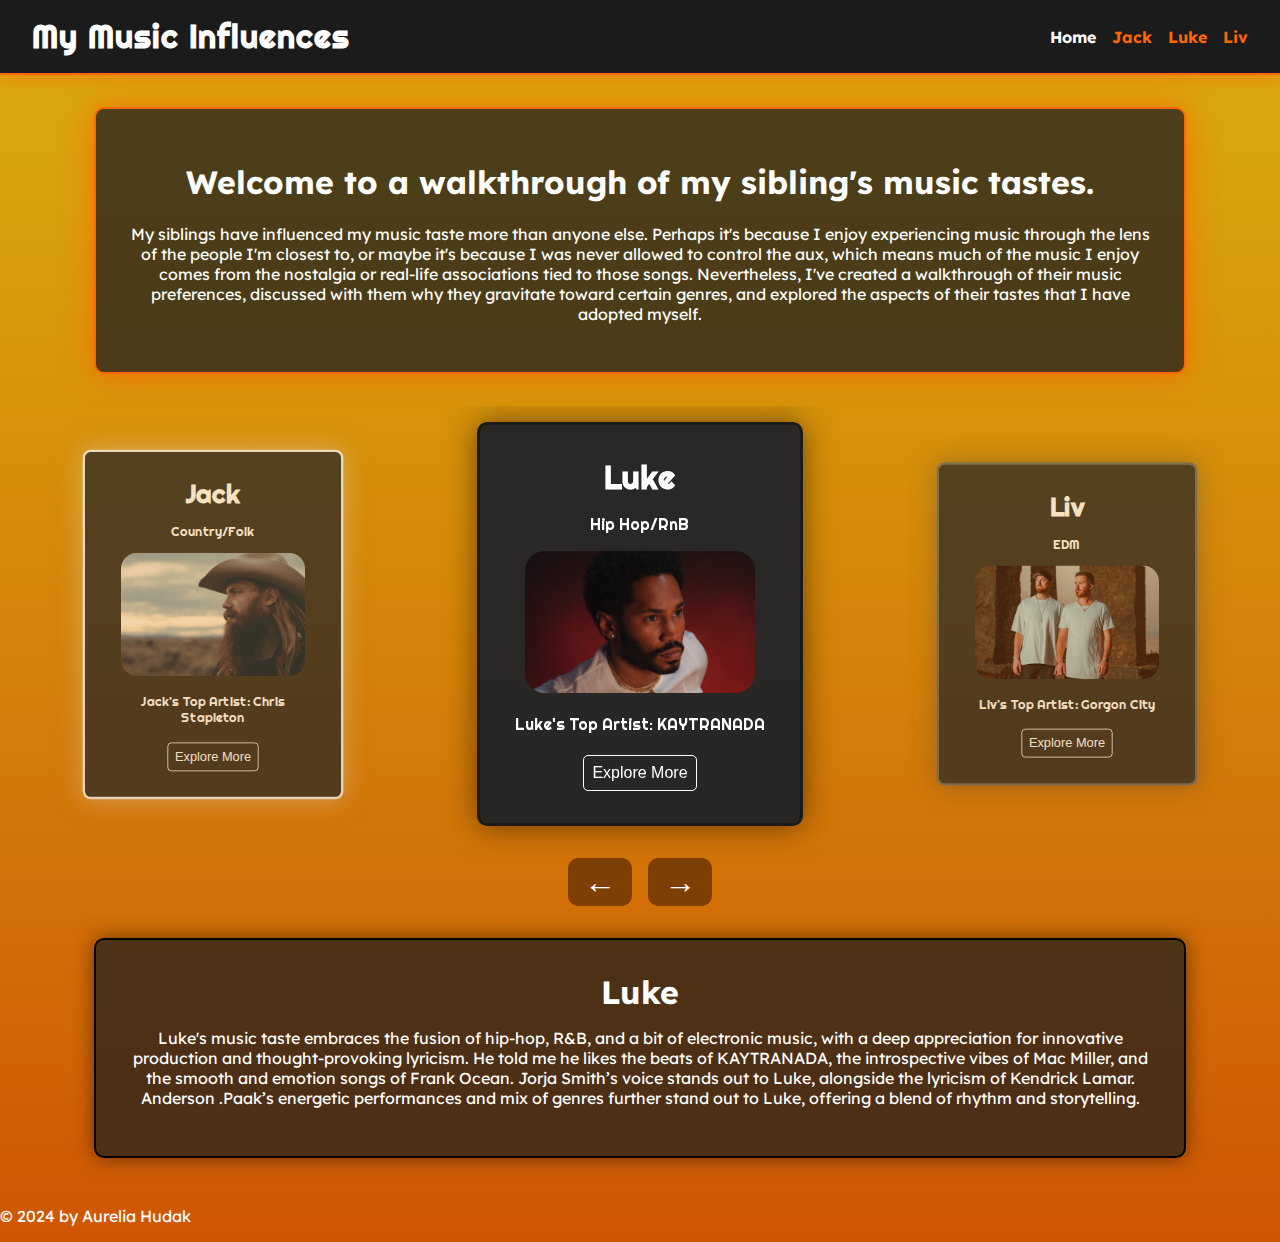
<file: index.html>
<!DOCTYPE html>
<html lang="en">
<head>
    <meta charset="UTF-8">
    <meta http-equiv="X-UA-Compatible" content="IE=edge">
    <meta name="viewport" content="width=device-width, initial-scale=1.0">
    <link rel="stylesheet" href="css/style.css" id="default-stylesheet">
    <link rel="stylesheet" href="css/countrystyle.css" id="country-stylesheet" disabled>
    <link rel="stylesheet" href="css/rnb.css" id="rnb-stylesheet" disabled>
    <title>Final Project</title>
</head>
<body>
    <header>
        <a class="skip" href="#main">Skip to Main content</a>
        <h1>My Music Influences</h1>
        <nav>
            <ul>
                <li><a href="index.html" class="active">Home</a></li>
                <li><a href="jack.html">Jack</a></li>
                <li><a href="luke.html">Luke</a></li>
                <li><a href="liv.html">Liv</a></li>
            </ul>
        </nav>
    </header>
    
    <main id="main">
        <section class="intro">
            <h1>Welcome to a walkthrough of my sibling's music tastes.</h1>
            <p>My siblings have influenced my music taste more than anyone else. Perhaps it's because I enjoy experiencing music through the lens of the people I'm closest to, or maybe it's because I was never allowed to control the aux, which means much of the music I enjoy comes from the nostalgia or real-life associations tied to those songs. Nevertheless, I've created a walkthrough of their music preferences, discussed with them why they gravitate toward certain genres, and explored the aspects of their tastes that I have adopted myself.</p>
        </section>
        <section class="carousel">
            <div class="carousel-wrapper">
            </div>
            <div class="carousel-controls">
                <button class="carousel-button prev">&larr;</button>
                <button class="carousel-button next">&rarr;</button>
            </div>
        </section>

        <section class="card-details" id="card-details-section">
            <div id="jacks-details" class="details">
                <h2>Jack</h2>
                <p>Jack's music taste reveals a deep appreciation for the stripped down and straightforward production of country music. He embraces a wide range of styles within the genre, from the raw sound of Chris Stapleton to the storytelling power of Tyler Childers' lyrics. Jack enjoys the modern yet classic country qualities of Eric Church's music, balanced by the introspective and reflective sounds of Zach Bryan. The authenticity and depth of Sturgill Simpson and Margo Price's music resonate with Jack, as they bring their unique perspectives to country music. Jack states that while he prefers country as a genre, each artist offers something distinct and meaningful. He find that the production itself is not overly complicated in most of his favorite songs, but the simplicity of production gives light to the storytelling that he gravitates towards.</p>
            </div>
            <div id="lukes-details" class="details">
                <h2>Luke</h2>
                <p>Luke's music taste embraces the fusion of hip-hop, R&B, and a bit of electronic music, with a deep appreciation for innovative production and thought-provoking lyricism. He told me he likes the beats of KAYTRANADA, the introspective vibes of Mac Miller, and the smooth and emotion songs of Frank Ocean. Jorja Smith’s voice stands out to Luke, alongside the lyricism of Kendrick Lamar. Anderson .Paak’s energetic performances and mix of genres further stand out to Luke, offering a blend of rhythm and storytelling. </p>
            </div>
            <div id="livs-details" class="details">
                <h2>Liv</h2>
                <p>Liv's music taste reveals a deep appreciation for the dynamic and emotionally rich qualities of electronic dance music (EDM). She embraces a wide range of styles within the genre, from the atmospheric and introspective soundscapes of RÜFÜS DU SOL to the emotionally charged and powerful beats of Illenium's melodic bass. Liv enjoys high-energy tracks like those from Knock2, balanced by the innovative and heartfelt lyricism of Fred Again. The playful and nostalgic vibes of Disco Lines and the groove-driven house influences of Gorgon City highlight her love for music that is both engaging and versatile, capable of matching various moods and settings. Liv states that while she prefers EDM as a genre, she feels that each type of artist within the genre resonates with her in a different, meaningful way.</p>
            </div>
        </section>
    </main>

    <footer id="footer">
        <p>&copy; 2024 by Aurelia Hudak</p>
    </footer>
    
    <script src="js/script.js"></script>
</body>
</html>
</file>
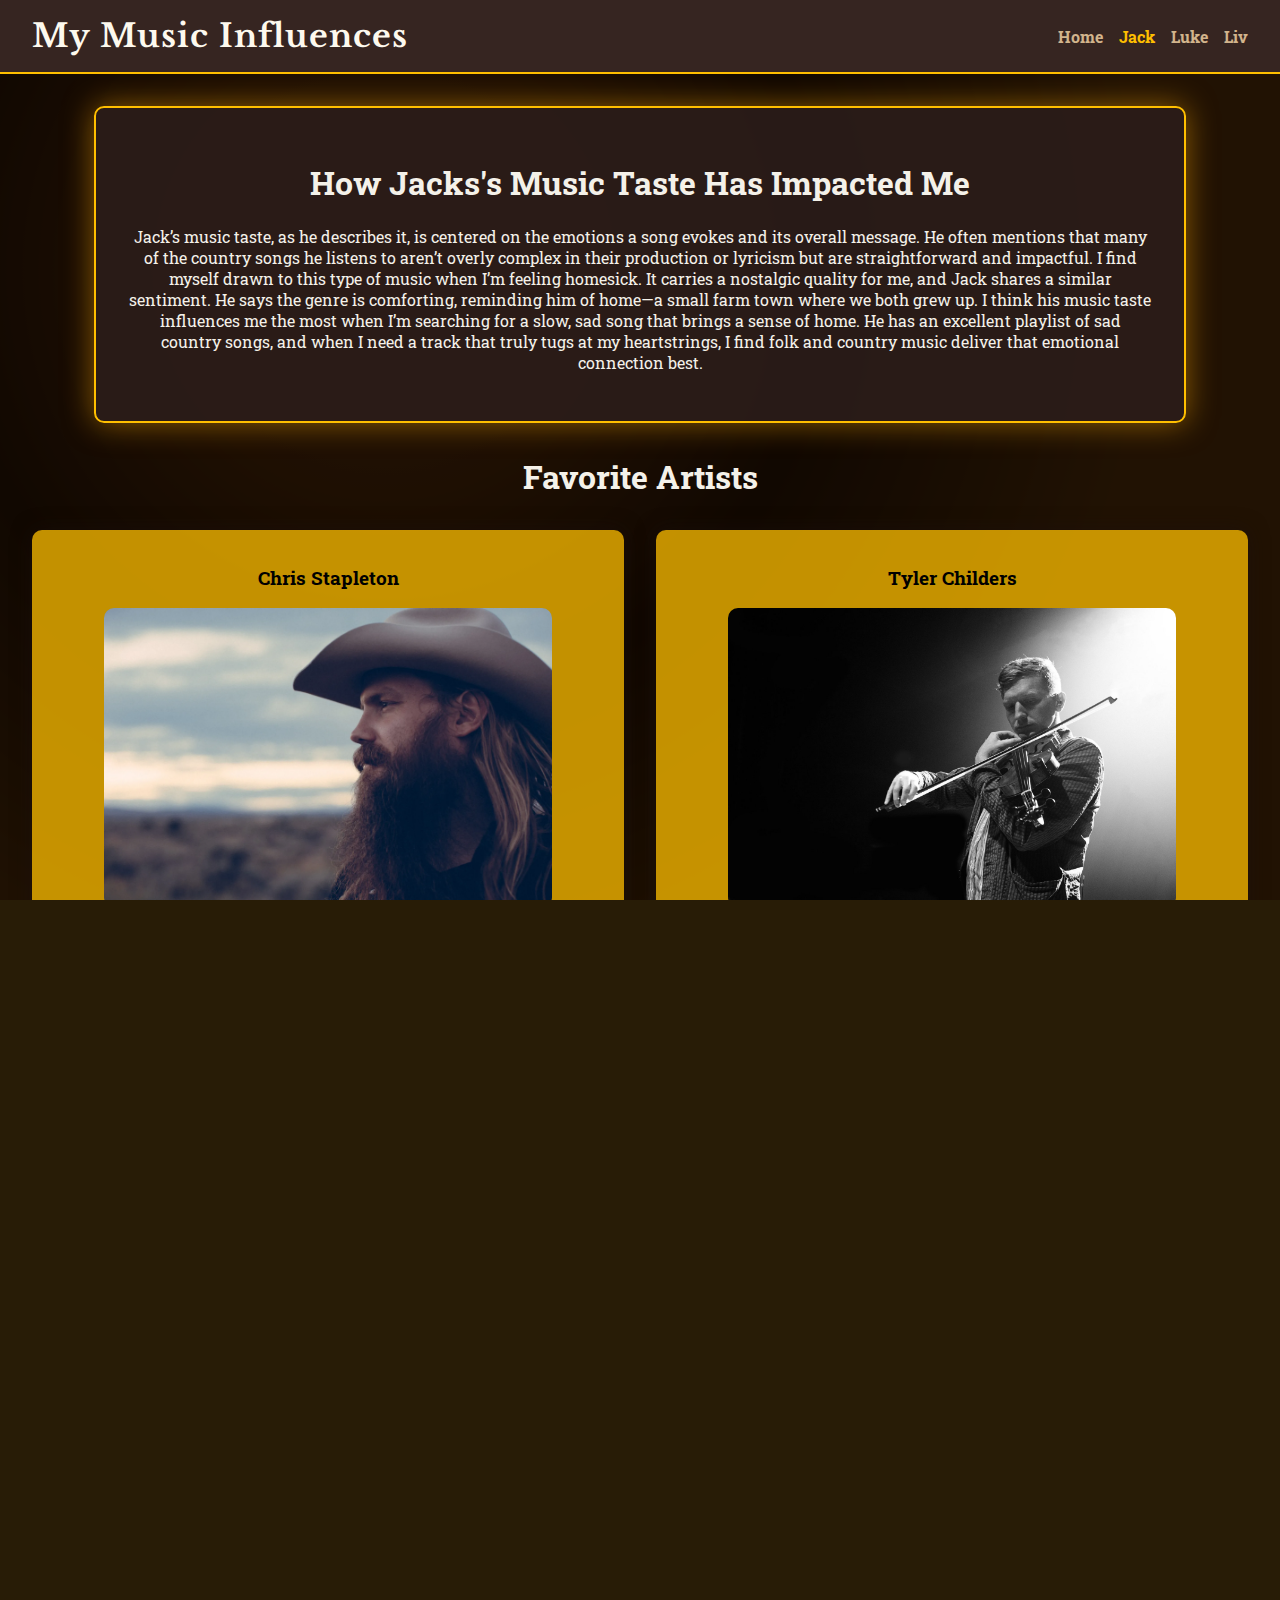
<file: jack.html>
<!DOCTYPE html>
<html lang="en">
<head>
    <meta charset="UTF-8">
    <meta http-equiv="X-UA-Compatible" content="IE=edge">
    <meta name="viewport" content="width=device-width, initial-scale=1.0">
    <link rel="stylesheet" href="css/countrystyle.css">
    <title>Final Project</title>
</head>
<body>
    <header>
        <a class="skip" href="#main">Skip to Main content</a>
        <h1>My Music Influences</h1>
        <nav>
            <ul>
                <li><a href="index.html">Home</a></li>
                <li><a href="jack.html" class="active">Jack</a></li>
                <li><a href="luke.html">Luke</a></li>
                <li><a href="liv.html">Liv</a></li>
            </ul>
        </nav>
    </header>
    
    <main id="main">
        <section class="overview">
            <h1>How Jacks's Music Taste Has Impacted Me</h1>
            <p>Jack’s music taste, as he describes it, is centered on the emotions a song evokes and its overall message. He often mentions that many of the country songs he listens to aren’t overly complex in their production or lyricism but are straightforward and impactful. I find myself drawn to this type of music when I’m feeling homesick. It carries a nostalgic quality for me, and Jack shares a similar sentiment. He says the genre is comforting, reminding him of home—a small farm town where we both grew up. I think his music taste influences me the most when I’m searching for a slow, sad song that brings a sense of home. He has an excellent playlist of sad country songs, and when I need a track that truly tugs at my heartstrings, I find folk and country music deliver that emotional connection best.</p>
        </section>
        
        <section class="artists">
            <h2>Favorite Artists</h2>
            <div class="grid">
                <div class="artist">
                    <h3>Chris Stapleton</h3>
                    <img src="images/chrisstapleton.webp" alt="Chris Stapleton performing live.">
                    <iframe 
                        title="Chris Stapleton - Song Preview" 
                        style="border-radius:12px" 
                        src="https://open.spotify.com/embed/track/3fqwjXwUGN6vbzIwvyFMhx?utm_source=generator" 
                        width="100%" 
                        height="152" 
                        frameBorder="0" 
                        allowfullscreen="" 
                        allow="autoplay; clipboard-write; encrypted-media; fullscreen; picture-in-picture" 
                        loading="lazy">
                    </iframe>
                </div>
                <div class="artist">
                    <h3>Tyler Childers</h3>
                    <img src="images/tylerchilders.jpg" alt="Tyler Childers performing live.">
                    <iframe 
                        title="Tyler Childers - Song Preview" 
                        style="border-radius:12px" 
                        src="https://open.spotify.com/embed/track/0fCwTrRNfoNk962ati8n2K?utm_source=generator" 
                        width="100%" 
                        height="152" 
                        frameBorder="0" 
                        allowfullscreen="" 
                        allow="autoplay; clipboard-write; encrypted-media; fullscreen; picture-in-picture" 
                        loading="lazy">
                    </iframe>
                </div>
                <div class="artist">
                    <h3>Eric Church</h3>
                    <img src="images/ericchurch.jpg" alt="Eric Church performing live.">
                    <iframe 
                        title="Eric Church - Song Preview" 
                        style="border-radius:12px" 
                        src="https://open.spotify.com/embed/track/05ZACkzW8YbRq3eFgIfSNB?utm_source=generator" 
                        width="100%" 
                        height="152" 
                        frameBorder="0" 
                        allowfullscreen="" 
                        allow="autoplay; clipboard-write; encrypted-media; fullscreen; picture-in-picture" 
                        loading="lazy">
                    </iframe>
                </div>
                <div class="artist">
                    <h3>Zach Bryan</h3>
                    <img src="images/zachbryan.webp" alt="Zach Bryan in a candid outdoor shot.">
                    <iframe 
                        title="Zach Bryan - Song Preview" 
                        style="border-radius:12px" 
                        src="https://open.spotify.com/embed/track/4KULAymBBJcPRpk1yO4dOG?utm_source=generator" 
                        width="100%" 
                        height="152" 
                        frameBorder="0" 
                        allowfullscreen="" 
                        allow="autoplay; clipboard-write; encrypted-media; fullscreen; picture-in-picture" 
                        loading="lazy">
                    </iframe>
                </div>
                <div class="artist">
                    <h3>Sturgill Simpson</h3>
                    <img src="images/sturgill.jpg" alt="Sturgill Simpson posing for a photo.">
                    <iframe 
                        title="Sturgill Simpson - Song Preview" 
                        style="border-radius:12px" 
                        src="https://open.spotify.com/embed/track/3M97fwKZfzvQ8xppMoQ7a0?utm_source=generator" 
                        width="100%" 
                        height="152" 
                        frameBorder="0" 
                        allowfullscreen="" 
                        allow="autoplay; clipboard-write; encrypted-media; fullscreen; picture-in-picture" 
                        loading="lazy">
                    </iframe>
                </div>
                <div class="artist">
                    <h3>Margo Price</h3>
                    <img src="images/margo.webp" alt="Margo Price performing live.">
                    <iframe 
                        title="Margo Price - Song Preview" 
                        style="border-radius:12px" 
                        src="https://open.spotify.com/embed/track/6pSOUDjx25CP0Y4nAJEM3D?utm_source=generator" 
                        width="100%" 
                        height="152" 
                        frameBorder="0" 
                        allowfullscreen="" 
                        allow="autoplay; clipboard-write; encrypted-media; fullscreen; picture-in-picture" 
                        loading="lazy">
                    </iframe>
                </div>
            </div>
        </section>
        
        <section class="myartists">
            <h2>Some Songs that I Love:</h2>
            <p> Here are a few country/folk songs that I listen to becuase of my brother. He would drive me to school in high school and would, of course, get to control the music. I spent a lot of early mornings listening to country music and its become a genre I listen to when I'm homesick. </p>
            <div class="grid">
                <div class="myartist">
                    <h3>Chris Stapleton</h3>
                    <iframe 
                        title="Chris Stapleton - Song Preview" 
                        style="border-radius:12px" 
                        src="https://open.spotify.com/embed/track/178OI1A3qjROeFeh8lmNwW?utm_source=generator" 
                        width="100%" 
                        height="352" 
                        frameBorder="0" 
                        allowfullscreen="" 
                        allow="autoplay; clipboard-write; encrypted-media; fullscreen; picture-in-picture" 
                        loading="lazy">
                    </iframe>
                </div>
                <div class="myartist">
                    <h3>Margo Price</h3>
                    <iframe 
                        title="Margo Price - Song Preview" 
                        style="border-radius:12px" 
                        src="https://open.spotify.com/embed/track/7FJLdFzxgi7biNdwoS9VnL?utm_source=generator" 
                        width="100%" 
                        height="352" 
                        frameBorder="0" 
                        allowfullscreen="" 
                        allow="autoplay; clipboard-write; encrypted-media; fullscreen; picture-in-picture" 
                        loading="lazy">
                    </iframe>
                </div>
                <div class="myartist">
                    <h3>Tyler Childers</h3>
                    <iframe 
                        title="Tyler Childers - Song Preview" 
                        style="border-radius:12px" 
                        src="https://open.spotify.com/embed/track/0fbR95FEaJUxiQYaqZZukv?utm_source=generator" 
                        width="100%" 
                        height="352" 
                        frameBorder="0" 
                        allowfullscreen="" 
                        allow="autoplay; clipboard-write; encrypted-media; fullscreen; picture-in-picture" 
                        loading="lazy">
                    </iframe>
                </div>
            </div>
        </section>
    </main>
    
    <footer id="footer">
        <p>&copy; 2024 by Aurelia Hudak</p>
    </footer>
    
    <script src="js/script.js"></script>
</body>
</html>
</file>
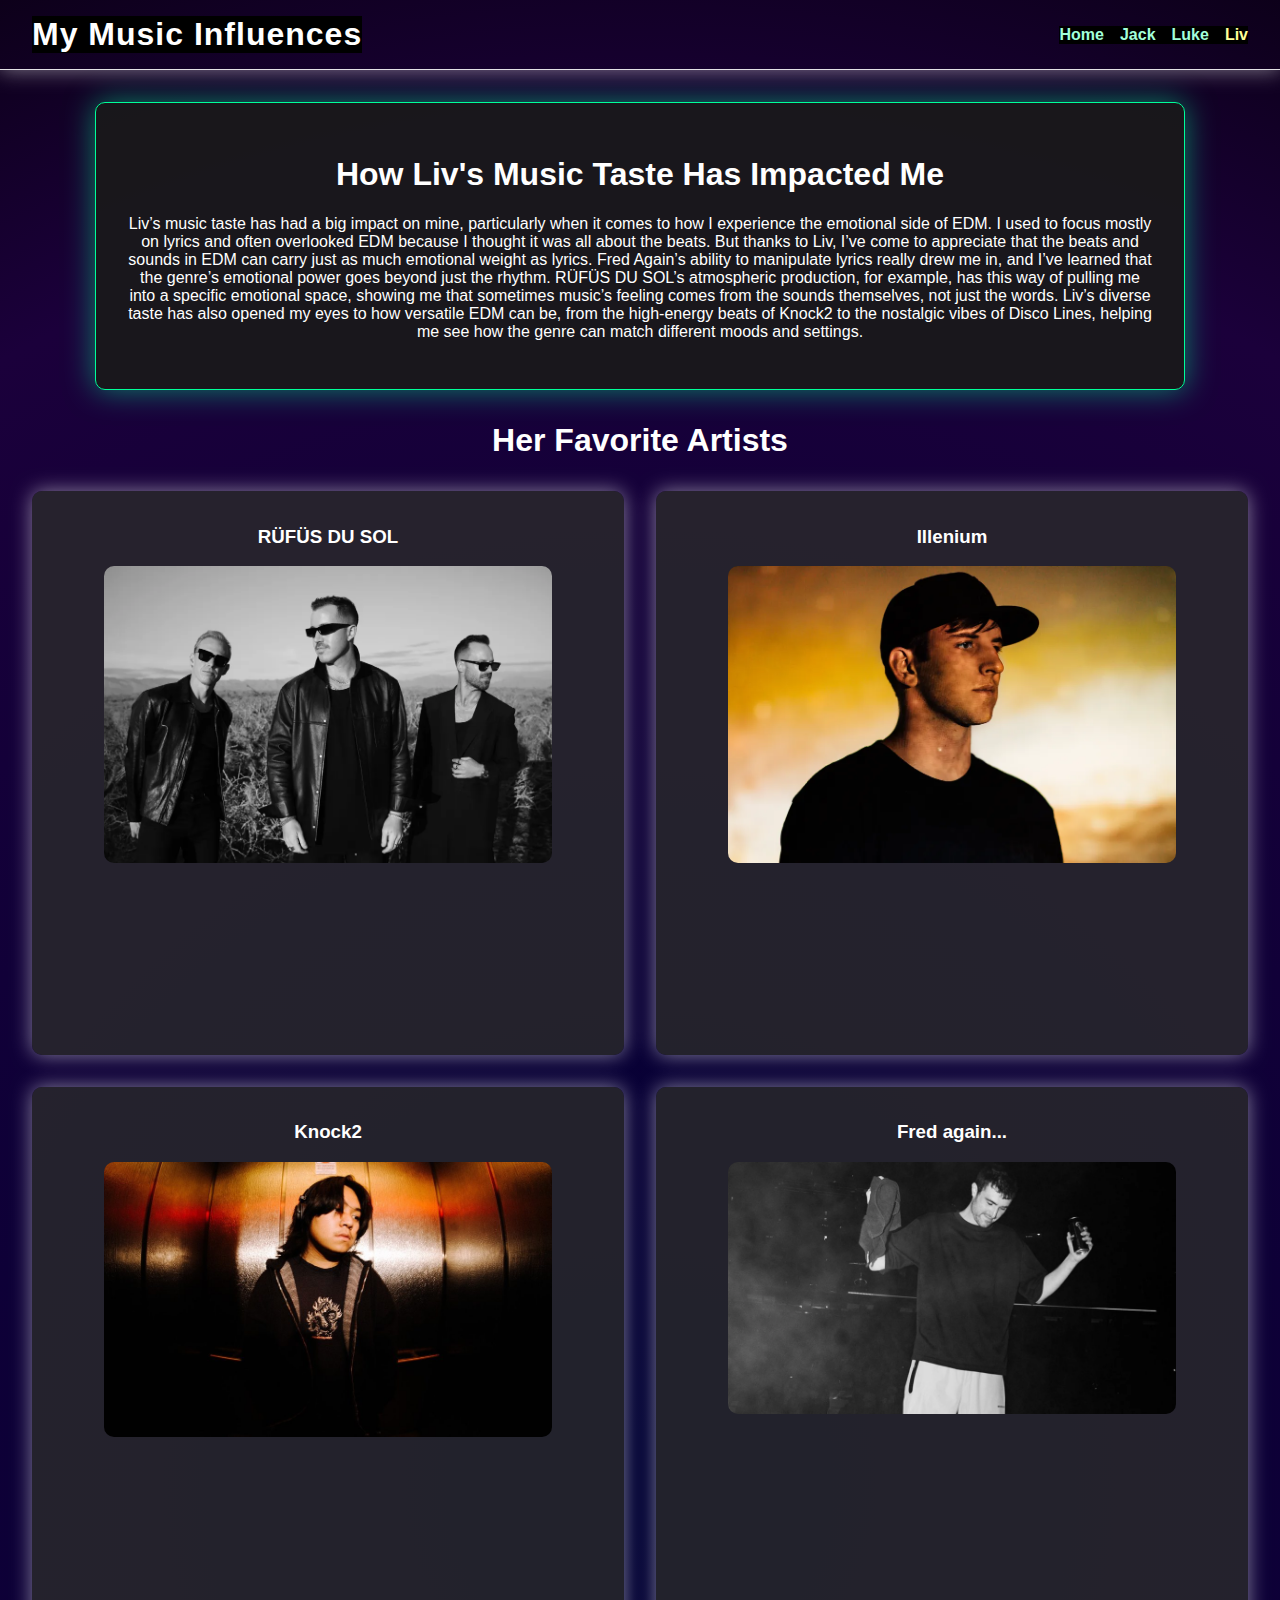
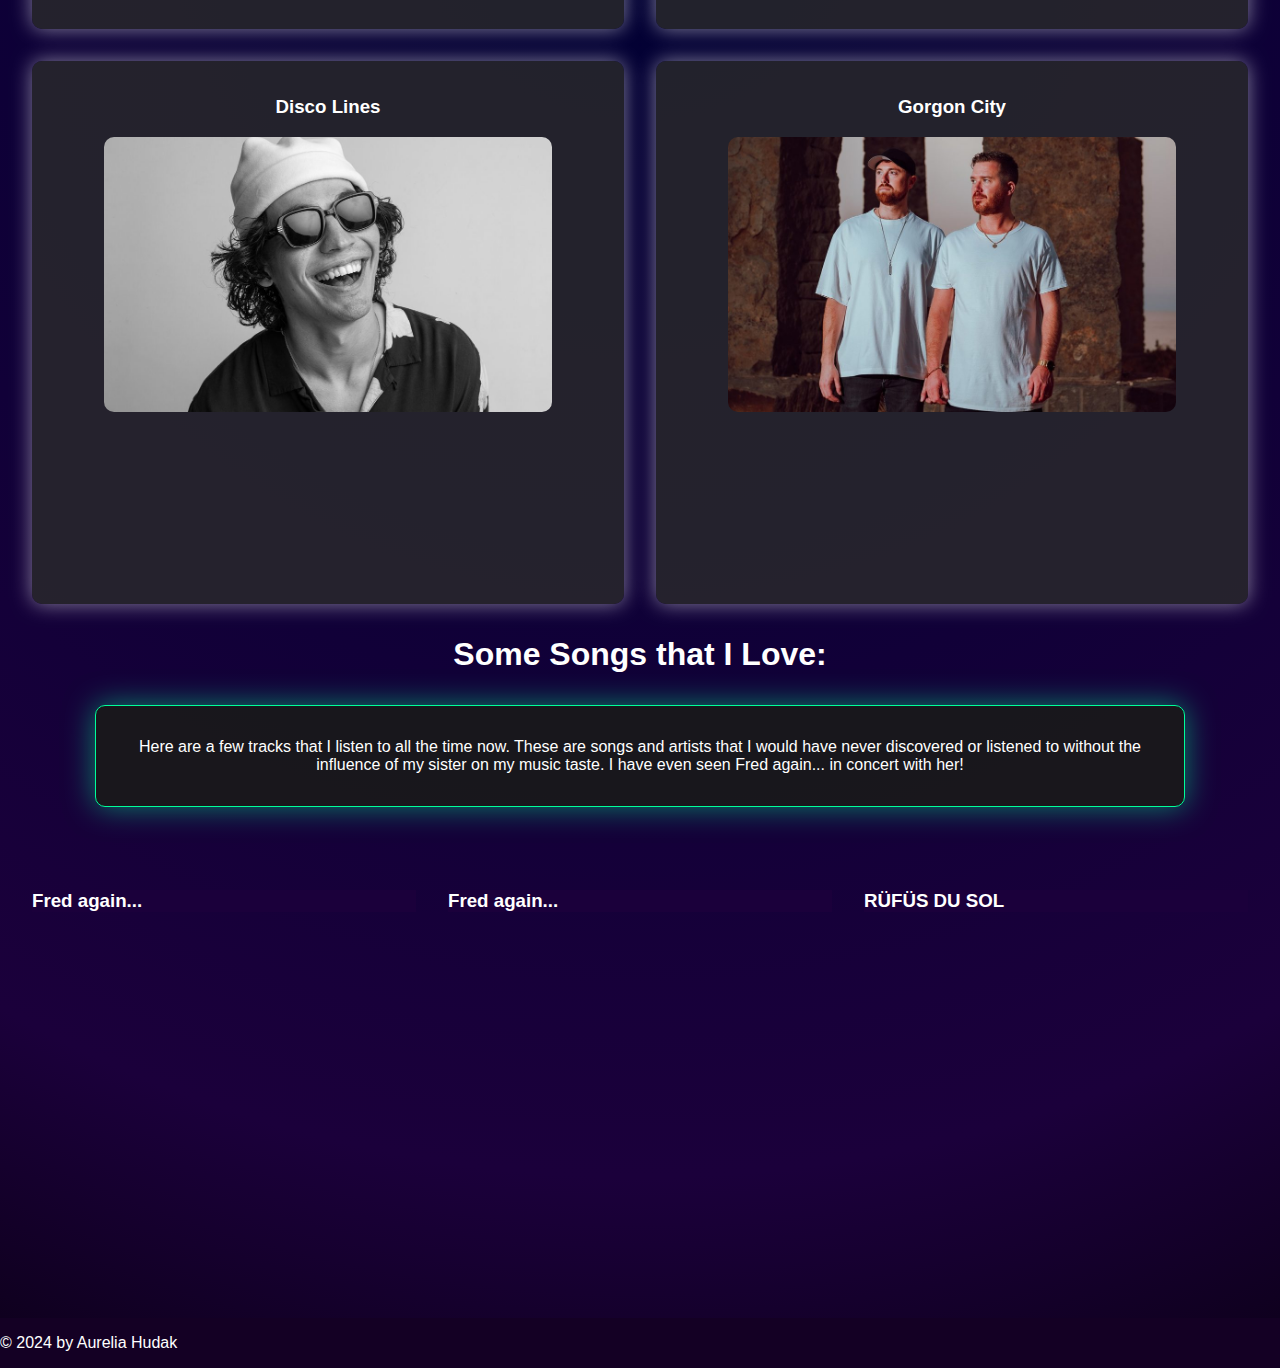
<file: liv.html>
<!DOCTYPE html>
<html lang="en">
<head>
    <meta charset="UTF-8">
    <meta http-equiv="X-UA-Compatible" content="IE=edge">
    <meta name="viewport" content="width=device-width, initial-scale=1.0">
    <link rel="stylesheet" href="css/style.css">
    <title>Final Project</title>
</head>
<body>
    <header>
        <a class="skip" href="#main">Skip to Main content</a>
        <h1>My Music Influences</h1>
        <nav>
            <ul>
                <li><a href="index.html">Home</a></li>
                <li><a href="jack.html">Jack</a></li>
                <li><a href="luke.html">Luke</a></li>
                <li><a href="liv.html" class="active">Liv</a></li>
            </ul>
        </nav>
    </header>
    
    <main id="main">
        <section class="overview">
            <h1>How Liv's Music Taste Has Impacted Me</h1>
            <p>Liv’s music taste has had a big impact on mine, particularly when it comes to how I experience the emotional side of EDM. I used to focus mostly on lyrics and often overlooked EDM because I thought it was all about the beats. But thanks to Liv, I’ve come to appreciate that the beats and sounds in EDM can carry just as much emotional weight as lyrics. Fred Again’s ability to manipulate lyrics really drew me in, and I’ve learned that the genre’s emotional power goes beyond just the rhythm. RÜFÜS DU SOL’s atmospheric production, for example, has this way of pulling me into a specific emotional space, showing me that sometimes music’s feeling comes from the sounds themselves, not just the words. Liv’s diverse taste has also opened my eyes to how versatile EDM can be, from the high-energy beats of Knock2 to the nostalgic vibes of Disco Lines, helping me see how the genre can match different moods and settings.</p>
        </section>

        <section class="artists">
            <h2>Her Favorite Artists</h2>
            <div class="grid">
                <div class="artist">
                    <h3>RÜFÜS DU SOL</h3>
                    <img src="images/rufusdelsol.webp" alt="RÜFÜS DU SOL members are shown standing in a field">
                    <iframe 
                        title="RÜFÜS DU SOL - Song Preview" 
                        style="border-radius:12px" 
                        src="https://open.spotify.com/embed/track/6CGMZijOAZvTXG21T8t6R0?utm_source=generator" 
                        width="100%" 
                        height="152" 
                        frameBorder="0" 
                        allowfullscreen="" 
                        allow="autoplay; clipboard-write; encrypted-media; fullscreen; picture-in-picture" 
                        loading="lazy">
                    </iframe>
                </div>
                <div class="artist">
                    <h3>Illenium</h3>
                    <img src="images/illenium.webp" alt="The artist illenium is shown in front of a bright yellow and orange background.">
                    <iframe 
                        title="Illenium - Song Preview" 
                        style="border-radius:12px" 
                        src="https://open.spotify.com/embed/track/6cLrGfKIIRHYQw7S0mCDhA?utm_source=generator" 
                        width="100%" 
                        height="152" 
                        frameBorder="0" 
                        allowfullscreen="" 
                        allow="autoplay; clipboard-write; encrypted-media; fullscreen; picture-in-picture" 
                        loading="lazy">
                    </iframe>
                </div>
                <div class="artist">
                    <h3>Knock2</h3>
                    <img src="images/knock2.jpg" alt="The artist Knock2 is shown in an elevator.">
                    <iframe 
                        title="Knock2 - Song Preview" 
                        style="border-radius:12px" 
                        src="https://open.spotify.com/embed/track/3GPmn3HANnZTlEovc2J9nt?utm_source=generator" 
                        width="100%" 
                        height="152" 
                        frameBorder="0" 
                        allowfullscreen="" 
                        allow="autoplay; clipboard-write; encrypted-media; fullscreen; picture-in-picture" 
                        loading="lazy">
                    </iframe>
                </div>
                <div class="artist">
                    <h3>Fred again...</h3>
                    <img src="images/fredagain.webp" alt="A black and white photo of the artist Fred again">
                    <iframe 
                        title="Fred again... - Song Preview" 
                        style="border-radius:12px" 
                        src="https://open.spotify.com/embed/track/561pBFcFL2Pwb9HPO9tU8J?utm_source=generator" 
                        width="100%" 
                        height="152" 
                        frameBorder="0" 
                        allowfullscreen="" 
                        allow="autoplay; clipboard-write; encrypted-media; fullscreen; picture-in-picture" 
                        loading="lazy">
                    </iframe>
                </div>
                <div class="artist">
                    <h3>Disco Lines</h3>
                    <img src="images/discolines.jpg" alt="Black and white photo of the artist Disco Lines">
                    <iframe 
                        title="Disco Lines - Song Preview" 
                        style="border-radius:12px" 
                        src="https://open.spotify.com/embed/track/0ymhaRjiCwNQzeQEjewE7F?utm_source=generator" 
                        width="100%" 
                        height="152" 
                        frameBorder="0" 
                        allowfullscreen="" 
                        allow="autoplay; clipboard-write; encrypted-media; fullscreen; picture-in-picture" 
                        loading="lazy">
                    </iframe>
                </div>
                <div class="artist">
                    <h3>Gorgon City</h3>
                    <img src="images/gorgoncity.jpg" alt="Both members of Gorgon City standing next to each other.">
                    <iframe 
                        title="Gorgon City - Song Preview" 
                        style="border-radius:12px" 
                        src="https://open.spotify.com/embed/track/77VqW84V88aKD8Bi8CzEsP?utm_source=generator" 
                        width="100%" 
                        height="152" 
                        frameBorder="0" 
                        allowfullscreen="" 
                        allow="autoplay; clipboard-write; encrypted-media; fullscreen; picture-in-picture" 
                        loading="lazy">
                    </iframe>
                </div>
            </div>
        </section>

        <section class="myartists">
            <h2>Some Songs that I Love:</h2>
            <p>Here are a few tracks that I listen to all the time now. These are songs and artists that I would have never discovered or listened to without the influence of my sister on my music taste. I have even seen Fred again... in concert with her!</p>
            <div class="grid">
                <div class="myartist">
                    <h3>Fred again...</h3>
                    <iframe 
                        title="Fred again... - Song Preview" 
                        style="border-radius:1px" 
                        src="https://open.spotify.com/embed/track/09Rv6ctDE0t9z8zk5FINg8?utm_source=generator" 
                        width="100%" 
                        height="352" 
                        frameBorder="0" 
                        allowfullscreen="" 
                        allow="autoplay; clipboard-write; encrypted-media; fullscreen; picture-in-picture" 
                        loading="lazy">
                    </iframe>
                </div>
                <div class="myartist">
                    <h3>Fred again...</h3>
                    <iframe 
                        title="Fred again... - Song Preview" 
                        style="border-radius:12px" 
                        src="https://open.spotify.com/embed/track/61pyjiweMDS1h930OgS0XO?utm_source=generator" 
                        width="100%" 
                        height="352" 
                        frameBorder="0" 
                        allowfullscreen="" 
                        allow="autoplay; clipboard-write; encrypted-media; fullscreen; picture-in-picture" 
                        loading="lazy">
                    </iframe>
                </div>
                <div class="myartist">
                    <h3>RÜFÜS DU SOL</h3>
                    <iframe 
                        title="RÜFÜS DU SOL - Song Preview" 
                        style="border-radius:12px" 
                        src="https://open.spotify.com/embed/track/5HGxLtYxTriF7mMiriSpaz?utm_source=generator" 
                        width="100%" 
                        height="352" 
                        frameBorder="0" 
                        allowfullscreen="" 
                        allow="autoplay; clipboard-write; encrypted-media; fullscreen; picture-in-picture" 
                        loading="lazy">
                    </iframe>
                </div>
            </div>
        </section>
    </main>

    <footer id="footer">
        <p>&copy; 2024 by Aurelia Hudak</p>
    </footer>
    
    <script src="js/script.js"></script>
</body>
</html>
</file>
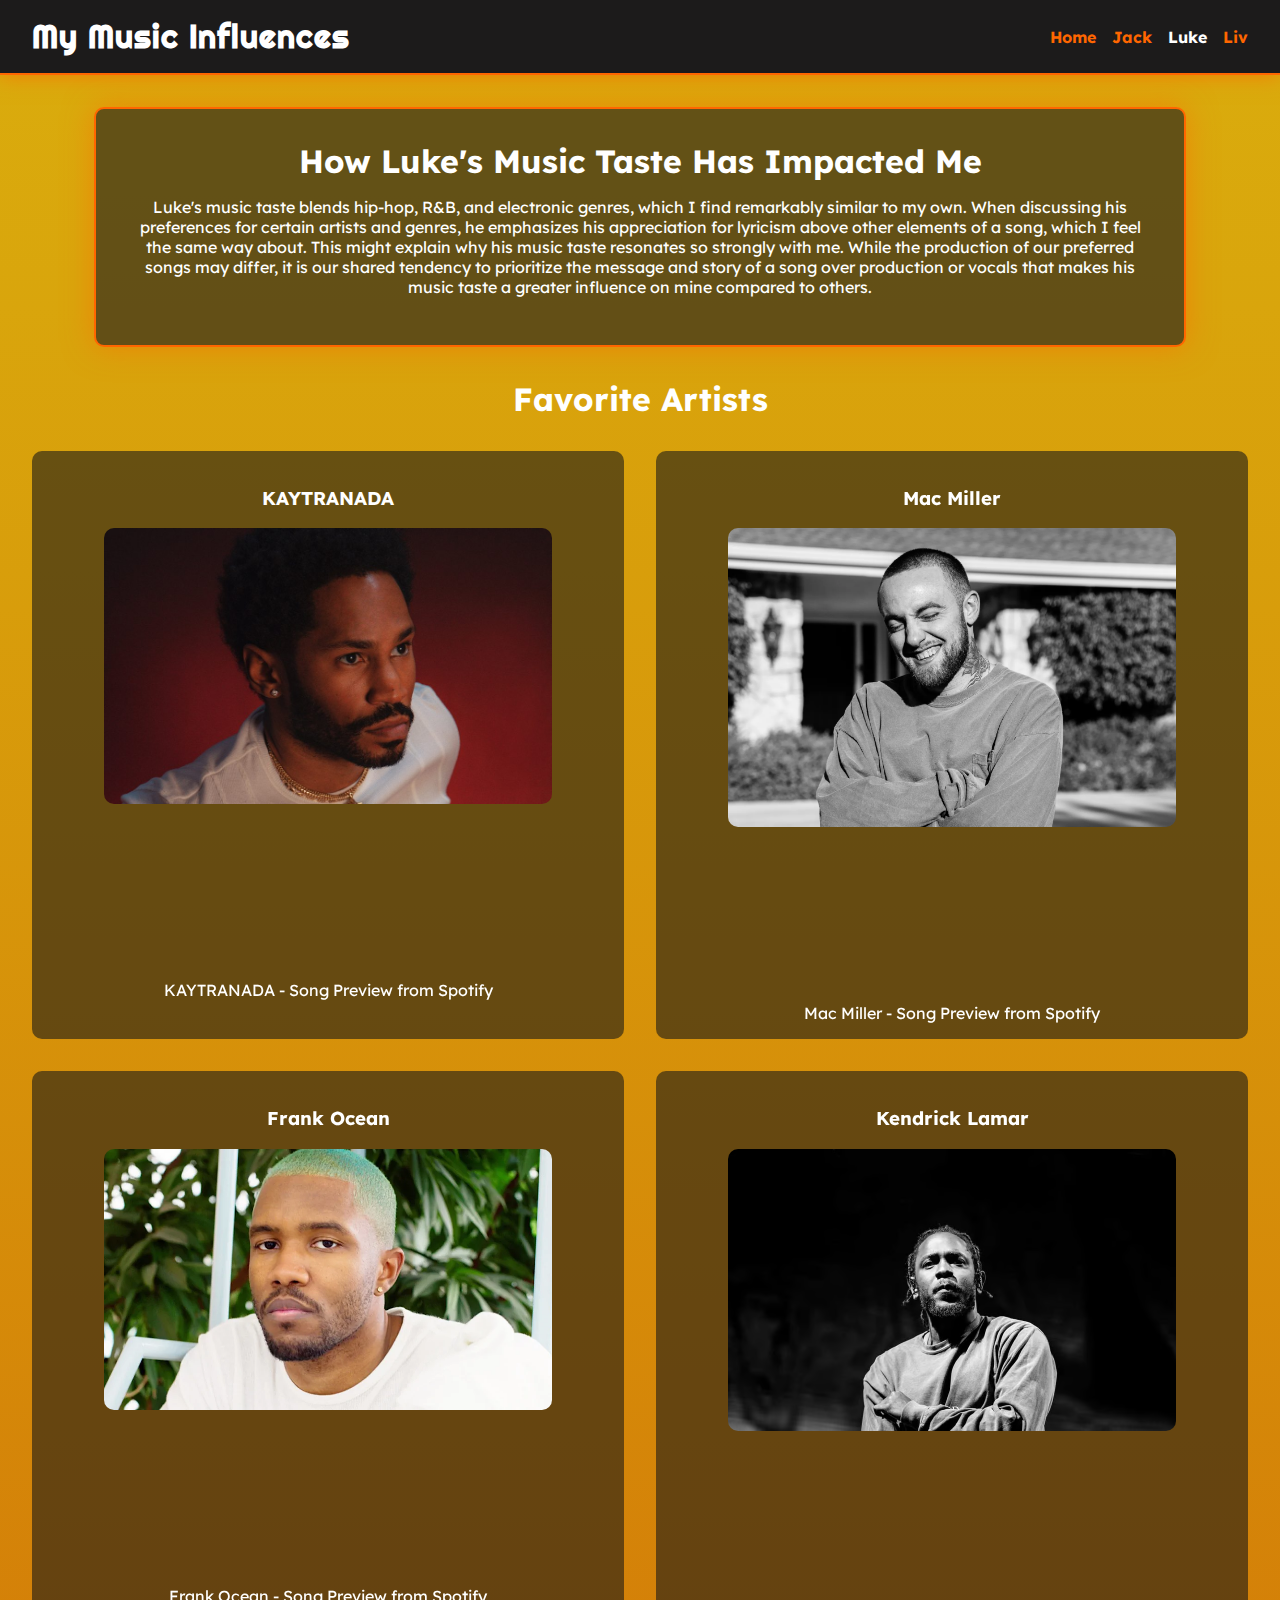
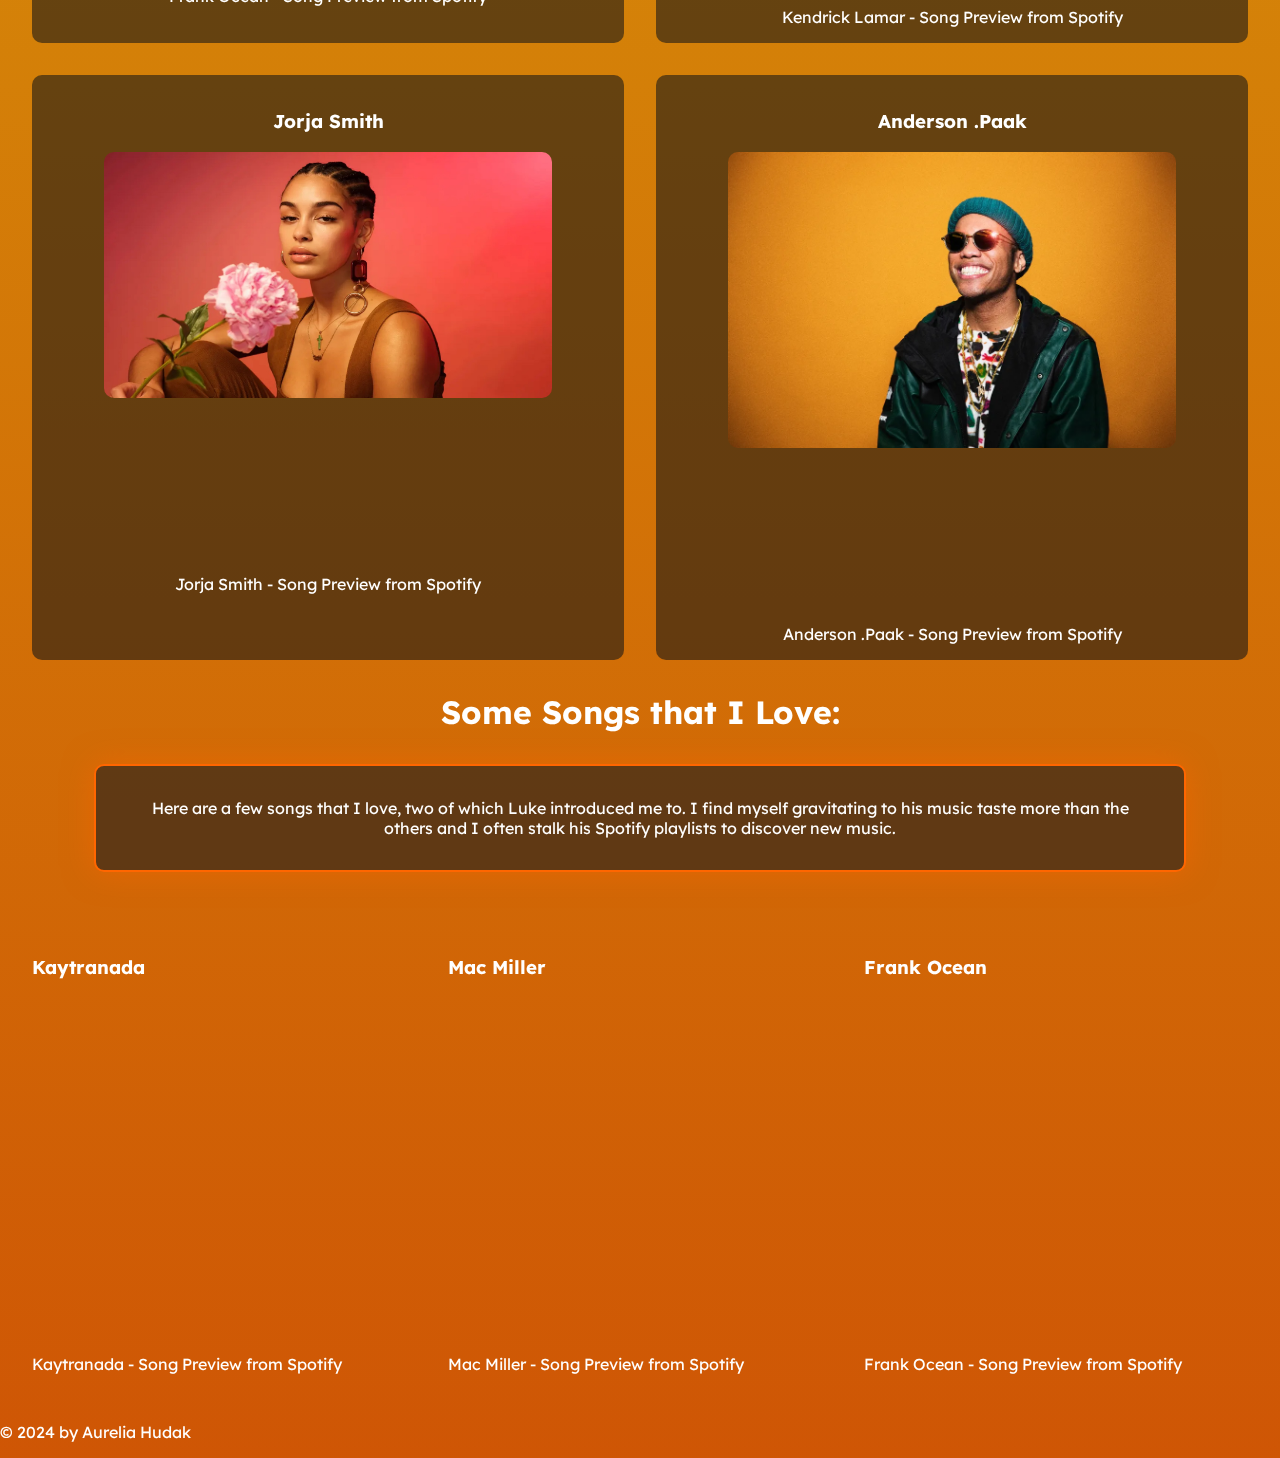
<file: luke.html>
<!DOCTYPE html>
<html lang="en">
<head>
    <meta charset="UTF-8">
    <meta http-equiv="X-UA-Compatible" content="IE=edge">
    <meta name="viewport" content="width=device-width, initial-scale=1.0">
    <link rel="stylesheet" href="css/rnb.css">
    <title>Final Project</title>
</head>
<body>
    <header>
        <a class="skip" href="#main">Skip to Main content</a>
        <h1>My Music Influences</h1>
        <nav>
            <ul>
                <li><a href="index.html">Home</a></li>
                <li><a href="jack.html">Jack</a></li>
                <li><a href="luke.html" class="active">Luke</a></li>
                <li><a href="liv.html">Liv</a></li>
            </ul>
        </nav>
    </header>

    <main id="main">
        <section class="overview">
            <h2>How Luke's Music Taste Has Impacted Me</h2>
            <p>Luke's music taste blends hip-hop, R&B, and electronic genres, which I find remarkably similar to my own. When discussing his preferences for certain artists and genres, he emphasizes his appreciation for lyricism above other elements of a song, which I feel the same way about. This might explain why his music taste resonates so strongly with me. While the production of our preferred songs may differ, it is our shared tendency to prioritize the message and story of a song over production or vocals that makes his music taste a greater influence on mine compared to others.</p>
        </section>

        <section class="artists">
            <h2>Favorite Artists</h2>
            <div class="grid">
                <div class="artist">
                    <h3>KAYTRANADA</h3>
                    <img src="images/kaytranada.jpg" alt="KAYTRANADA performing on stage with colorful lights.">
                    <iframe title="KAYTRANADA - Song Preview" style="border-radius:12px" src="https://open.spotify.com/embed/track/70kdJnm1X6eEM8DbWa8Mnc?utm_source=generator" width="100%" height="152" frameborder="0" allow="autoplay; clipboard-write; encrypted-media; fullscreen; picture-in-picture" loading="lazy" aria-labelledby="iframe-kaytranada"></iframe>
                    <span id="iframe-kaytranada" class="sr-only">KAYTRANADA - Song Preview from Spotify</span>
                </div>
                <div class="artist">
                    <h3>Mac Miller</h3>
                    <img src="images/macmiller.webp" alt="Mac Miller performing on stage with a microphone.">
                    <iframe title="Mac Miller - Song Preview" style="border-radius:12px" src="https://open.spotify.com/embed/track/5bJ1DrEM4hNCafcDd1oxHx?utm_source=generator" width="100%" height="152" frameborder="0" allow="autoplay; clipboard-write; encrypted-media; fullscreen; picture-in-picture" loading="lazy" aria-labelledby="iframe-mac-miller"></iframe>
                    <span id="iframe-mac-miller" class="sr-only">Mac Miller - Song Preview from Spotify</span>
                </div>
                <div class="artist">
                    <h3>Frank Ocean</h3>
                    <img src="images/frankocean.webp" alt="Frank Ocean sitting and gazing thoughtfully into the distance.">
                    <iframe title="Frank Ocean - Song Preview" style="border-radius:12px" src="https://open.spotify.com/embed/track/2LMkwUfqC6S6qDVlEuzV?utm_source=generator" width="100%" height="152" frameborder="0" allow="autoplay; clipboard-write; encrypted-media; fullscreen; picture-in-picture" loading="lazy" aria-labelledby="iframe-frank-ocean"></iframe>
                    <span id="iframe-frank-ocean" class="sr-only">Frank Ocean - Song Preview from Spotify</span>
                </div>
                <div class="artist">
                    <h3>Kendrick Lamar</h3>
                    <img src="images/kendrick.avif" alt="Kendrick Lamar performing on stage in front of a crowd.">
                    <iframe title="Kendrick Lamar - Song Preview" style="border-radius:12px" src="https://open.spotify.com/embed/track/2g6tReTlM2Akp41g0HaeXN?utm_source=generator" width="100%" height="152" frameborder="0" allow="autoplay; clipboard-write; encrypted-media; fullscreen; picture-in-picture" loading="lazy" aria-labelledby="iframe-kendrick-lamar"></iframe>
                    <span id="iframe-kendrick-lamar" class="sr-only">Kendrick Lamar - Song Preview from Spotify</span>
                </div>
                <div class="artist">
                    <h3>Jorja Smith</h3>
                    <img src="images/jorja.jpg" alt="Jorja Smith performing live with a mic, wearing an elegant black outfit.">
                    <iframe title="Jorja Smith - Song Preview" style="border-radius:12px" src="https://open.spotify.com/embed/track/6VFKuuqSbA1GpMEosUgTwQ?utm_source=generator" width="100%" height="152" frameborder="0" allow="autoplay; clipboard-write; encrypted-media; fullscreen; picture-in-picture" loading="lazy" aria-labelledby="iframe-jorja-smith"></iframe>
                    <span id="iframe-jorja-smith" class="sr-only">Jorja Smith - Song Preview from Spotify</span>
                </div>
                <div class="artist">
                    <h3>Anderson .Paak</h3>
                    <img src="images/anderson.webp" alt="Anderson .Paak performing live, playing drums while singing.">
                    <iframe title="Anderson .Paak - Song Preview" style="border-radius:12px" src="https://open.spotify.com/embed/track/4SBVWkRIMJ6WBCYPvr5Bwr?utm_source=generator" width="100%" height="152" frameborder="0" allow="autoplay; clipboard-write; encrypted-media; fullscreen; picture-in-picture" loading="lazy" aria-labelledby="iframe-anderson-paak"></iframe>
                    <span id="iframe-anderson-paak" class="sr-only">Anderson .Paak - Song Preview from Spotify</span>
                </div>
            </div>
        </section>
        
        <section class="myartists">
            <h2>Some Songs that I Love:</h2>
            <p>Here are a few songs that I love, two of which Luke introduced me to. I find myself gravitating to his music taste more than the others and I often stalk his Spotify playlists to discover new music.</p>
            <div class="grid">
                <div class="myartist">
                    <h3>Kaytranada</h3>
                    <iframe title="Kaytranada - Song Preview" style="border-radius:12px" src="https://open.spotify.com/embed/track/439X8jGytErRiPnaoUJHju?utm_source=generator" width="100%" height="352" frameborder="0" allow="autoplay; clipboard-write; encrypted-media; fullscreen; picture-in-picture" loading="lazy" aria-labelledby="iframe-kaytranada-favorite"></iframe>
                    <span id="iframe-kaytranada-favorite" class="sr-only">Kaytranada - Song Preview from Spotify</span>
                </div>
                <div class="myartist">
                    <h3>Mac Miller</h3>
                    <iframe title="Mac Miller - Song Preview" style="border-radius:12px" src="https://open.spotify.com/embed/track/39NDBdU5Xkm5pCFGa5kZtI?utm_source=generator" width="100%" height="352" frameborder="0" allow="autoplay; clipboard-write; encrypted-media; fullscreen; picture-in-picture" loading="lazy" aria-labelledby="iframe-mac-miller-favorite"></iframe>
                    <span id="iframe-mac-miller-favorite" class="sr-only">Mac Miller - Song Preview from Spotify</span>
                </div>
                <div class="myartist">
                    <h3>Frank Ocean</h3>
                    <iframe title="Frank Ocean - Song Preview" style="border-radius:12px" src="https://open.spotify.com/embed/track/35xSkNIXi504fcEwz9USRB?utm_source=generator" width="100%" height="352" frameborder="0" allow="autoplay; clipboard-write; encrypted-media; fullscreen; picture-in-picture" loading="lazy" aria-labelledby="iframe-frank-ocean-favorite"></iframe>
                    <span id="iframe-frank-ocean-favorite" class="sr-only">Frank Ocean - Song Preview from Spotify</span>
                </div>
            </div>
        </section>
    </main>

    <footer id="footer">
        <p>&copy; 2024 by Aurelia Hudak</p>
    </footer>
</body>
</html>
</file>
<file: css/style.css>
body, html {
    margin: 0;
    padding: 0;
    font-family: Arial, sans-serif;
    overflow-x: hidden;
    background: radial-gradient(circle at center, #000033, #1b003b 80%, #0d001a);
    color: #ffffff;
    min-height: 100vh; 
    display: flex;
    flex-direction: column;
}

header {
    background-color: transparent; 
    color: white;
    display: flex;
    justify-content: space-between;
    align-items: center;
    padding: 1em 2em;
    border-bottom: 1px solid rgba(255, 255, 255, 0.881);
    box-shadow: 0 0 20px rgba(248, 248, 248, 0.5);
}

header h1 {
    margin: 0;
    letter-spacing: 1px; 
    background-color: #000;
}

h2 {
    margin: 0;
    font-size: 2em;
    text-align: center;
}



nav {
    display: flex;
    justify-content: flex-end;
    align-items: center;
    background-color: black;
}

nav ul {
    list-style: none;
    padding: 0;
    display: flex;
    gap: 1em;
    margin: 0;
    background-color: black;
}

nav ul li {
    margin: 0;
}

nav ul li a {
    color: #a2ffda; 
    text-decoration: none;
    font-weight: bold;
    transition: color 0.3s ease;
}

nav ul li a:hover {
    color: #ffff99; 
}

nav ul li a.active {
    color: #ffff99;
}

.skip {
    position: absolute;
    top: -40px;
    left: 0;
    background: #00ff99; 
    color: #000; 
    padding: 8px;
    transition: top 0.3s;
    z-index: 100;  
    font-weight: bold;
}

.skip:focus, .skip:hover {
    top: 10px; 
    left: 10px; 
    outline: 3px solid #ffff99; 
    text-decoration: none; 
}

.intro {
    background-color: rgba(26, 26, 26, 0.9); 
    padding: 2em;
    text-align: center;
    border: 1px solid #00ff99; 
    border-radius: 10px;
    margin-top: 2em;
    box-shadow: 0 0 30px rgba(0, 255, 153, 0.5);
    width: 80%;
    margin: 2em auto; 
}

.carousel {
    position: relative;
    width: 100%;
    margin: 2em auto;
    overflow: hidden;
    display: flex;
    flex-direction: column;
    justify-content: center;
    align-items: center;
}

.carousel-wrapper {
    display: flex;
    justify-content: space-around;
    align-items: center;
    width: 100%;
    transition: transform 0.5s ease-in-out;
}

.carousel-card {
    flex: 0 0 20%;
    margin: 0 1%; 
    padding: 2em; 
    background: #2b2b2b;
    text-align: center;
    opacity: 0.5;
    transform: scale(0.5);
    transition: transform 0.5s ease-in-out, opacity 0.5s ease-in-out, border-radius 0.5s;
    border-radius: 10px;
    transform-style: preserve-3d;
}

#jacks-card {
    border: 3px solid #e1ff00; 
    box-shadow: 0 0 30px rgba(225, 255, 0, 0.5);
}

#lukes-card {
    border: 3px solid #00eaff; 
    box-shadow: 0 0 30px rgba(0, 234, 255, 0.5);
}

#livs-card {
    border: 3px solid #ff00f3; 
    box-shadow: 0 0 30px rgba(255, 0, 243, 0.5);
}

.carousel-card:active {
    cursor: grabbing; 
}

.carousel-card.active {
    transform: scale(1);
    z-index: 1;
    opacity: 1;
}

.carousel-card.prev,
.carousel-card.next {
    transform: scale(0.8);
    opacity: 0.75;
    z-index: 0;
}

.carousel-card:hover {
    border-radius: 50%; 
}

.carousel-controls {
    display: flex;
    justify-content: center;
    margin-top: 1em; 
    gap: 1em; 
}

.carousel-button {
    background: #24255c;
    color: white;
    border: none;
    padding: 0.5em;
    cursor: pointer;
    font-size: 2em;
    display: flex;
    align-items: center;
    border-radius: 10px;
    height: 1.5em;
}

.carousel-button span {
    font-size: 1.5em;
}

.carousel-button:hover {

    border: solid 1px #00ff99;
    box-shadow: 0 0 10px rgba(0, 255, 153, 0.5);
}

.card-details {
    text-align: center;
    padding: 2em;
    background-color: rgba(26, 26, 26, 0.9); 
    border: 1px solid #00ff99;
    border-radius: 10px;
    width: 80%;
    margin: 2em auto; 
    box-shadow: 0 0 20px rgba(0, 255, 153, 0.5);
    transition: background-color 0.3s, border-color 0.3s, box-shadow 0.3s; 
}

.card-details .details {
    display: none; 
}

.card-details .details.active {
    display: block; 
}

.card-details.jack {
    border-color: #e1ff00;
    box-shadow: 0 0 20px rgba(225, 255, 0, 0.5);
}

.card-details.luke {
    border-color: #00eaff;
    box-shadow: 0 0 20px rgba(0, 234, 255, 0.5);
}

.card-details.liv {
    border-color: #ff00f3;
    box-shadow: 0 0 20px rgba(255, 0, 243, 0.5);
}

.overview {
    background-color: rgba(26, 26, 26, 0.9); 
    padding: 2em;
    text-align: center;
    border: 1px solid #00ff99; 
    border-radius: 10px;
    margin: 2em auto; 
    width: 80%;
    box-shadow: 0 0 30px rgba(0, 255, 153, 0.5);
}

.artists .grid {
    display: grid;
    grid-template-columns: repeat(auto-fit, minmax(400px, 1fr)); 
    gap: 2em;
    padding: 2em;
}

.artists .grid .artist {
    background-color: rgba(43, 43, 43, 0.8);
    padding: 1em;
    border-radius: 10px;
    box-shadow: 0 0 20px rgba(255, 255, 255, 0.5);
    text-align: center;
    min-height: 400px;
}

.artists .grid .artist img {
    max-width: 80%;
    height: fit-content;
    border-radius: 10px;
}

.artists .grid .artist iframe {
    margin-top: 1em;
    border-radius: 10px;
}

.carousel-card .artist-snippet {
    margin-top: 1em;
}

.carousel-card .artist-snippet img {
    max-width: 90%;
    border-radius: 20px;
}

.carousel-card .artist-snippet p {
    margin: 1em 0 0; 
    font-size: 1em; 
    color: #ffffff; 
}

.artists .grid .artist:hover {
    background-color: rgba(43, 43, 43, 0.9);
    box-shadow: 0 0 30px rgba(252, 252, 252, 0.5);
    transform: scale(1.05);
}

.artist .grid h3 {
    background-color: #1b003b;
}


.myartists .grid {
    display: grid;
    grid-template-columns: 1fr 1fr 1fr;
    gap: 2em;
    padding: 2em;

}

.myartists .grid .artist {
    background-color: rgba(43, 43, 43, 0.8);
    padding: 1em;
    border-radius: 10px;
    box-shadow: 0 0 20px rgba(255, 255, 255, 0.5);
    text-align: center;
}

.myartists .grid .artist img {
    max-width: 100%;
    height: fit-content;
    border-radius: 10px;
}



.myartists p{
    background-color: rgba(26, 26, 26, 0.9); 
    padding: 2em;
    text-align: center;
    border: 1px solid #00ff99;
    border-radius: 10px;
    margin: 2em auto; 
    width: 80%;
    box-shadow: 0 0 30px rgba(0, 255, 153, 0.5);
}

.myartists h3 {
    background-color: #1b003b;
}

.explore-more {
    color: #fdfdfd;
    background-color: transparent;
    border: 1px solid #86c6a6;
    box-shadow: 0 0 10px rgba(0, 255, 153, 0.5);
    border-radius: 5px;
    padding: 0.5em;
    margin-top: 20px;
    font-size: medium;
}

.explore-more:hover {
    background-color: #a1d9bd;
    color: #000000;
}

footer {
    background-color: #140024;
}
</file>
<file: css/countrystyle.css>
@import url('https://fonts.googleapis.com/css2?family=Libre+Baskerville&family=Roboto+Slab:wght@400;700&display=swap');

body, html {
    margin: 0;
    padding: 0;
    font-family: 'Roboto Slab', serif;
    overflow-x: hidden;
    background:
    radial-gradient(circle at 30% 30%, 
            #d2a67e, 
            #c18b6a 20%, 
            #6b4832 40%, 
            #d2a67e 70%);
    background-blend-mode: multiply, multiply, overlay;
    background-color: #281c06; /* Base wood color */
    height: 100vh;
    color: #f4f1e9;
    min-height: 100vh;
    display: flex;
    flex-direction: column;
}

header {
    background-color: #362521;
    color: #fdf9ee;
    display: flex;
    justify-content: space-between;
    align-items: center;
    padding: 1em 2em;
    border-bottom: 2px solid #ffbf00;
}

header h1 {
    margin: 0;
    font-family: 'Libre Baskerville', serif;
    letter-spacing: 1px;
}

nav {
    display: flex;
    justify-content: flex-end;
    align-items: center;
}

nav ul {
    list-style: none;
    padding: 0;
    display: flex;
    gap: 1em;
    margin: 0;
}

nav ul li {
    margin: 0;
}

nav ul li a {
    color: #d2b48c;
    text-decoration: none;
    font-weight: bold;
    transition: color 0.3s ease;
}

nav ul li a:hover {
    color: #ffbf00;
}

nav ul li a.active {
    color: #ffbf00;
}

.skip {
    position: absolute;
    top: -40px;
    left: 0;
    background: #d2b48c; 
    color: #000; 
    padding: 8px;
    transition: top 0.3s;
    z-index: 100;  
    font-weight: bold;
}

.skip:focus, .skip:hover {
    top: 10px; 
    left: 10px; 
    outline: 3px solid #8b4513; 
    text-decoration: none;
}
h2 {
    margin: 0;
    font-size: 2em;
    text-align: center;
}


.intro {
    background-color: rgba(43, 29, 26, 0.9); 
    padding: 2em;
    text-align: center;
    border: 1px solid #ffbf00; 
    border-radius: 10px;
    margin-top: 2em;
    width: 80%;
    margin: 2em auto;
}

.carousel {
    position: relative;
    width: 100%;
    margin: 2em auto;
    overflow: hidden;
    display: flex;
    flex-direction: column;
    justify-content: center;
    align-items: center;
}

.carousel-wrapper {
    display: flex;
    justify-content: space-around;
    align-items: center;
    width: 100%;
    transition: transform 0.5s ease-in-out;
}

.carousel-card {
    flex: 0 0 20%;
    margin: 0 1%; 
    padding: 2em; 
    background: rgba(43, 29, 26, 0.9);
    text-align: center;
    opacity: 0.5;
    transform: scale(0.5);
    transition: transform 0.5s ease-in-out, opacity 0.5s ease-in-out, border-radius 0.5s;
    border-radius: 10px;
    transform-style: preserve-3d;
}

#jacks-card {
    border: 5px double #ffbf00; 
}

#lukes-card {
    border: 5px double #ffbf00; 
}

#livs-card {
    border: 5px double #ffbf00; 
}

.carousel-card:active {
    cursor: grabbing; 
}

.carousel-card.active {
    transform: scale(1);
    z-index: 1;
    opacity: 1;
}

.carousel-card.prev,
.carousel-card.next {
    transform: scale(0.8);
    opacity: 0.75;
    z-index: 0;
}

.carousel-card:hover {
    border-radius: 50%; 
}

.carousel-controls {
    display: flex;
    justify-content: center;
    margin-top: 1em; 
    gap: 1em; 
}

.carousel-button {
    background: #2a1d1981; 
    color: white;
    border: none;
    padding: 0.5em;
    cursor: pointer;
    font-size: 2em;
    display: flex;
    align-items: center;
    border-radius: 10px;
    height: 1.5em;
}

.carousel-button span {
    font-size: 1.5em;
}

.carousel-button:hover {
    border: solid 1px #d2b48c; 
    box-shadow: 0 0 10px rgba(210, 180, 140, 0.5);
}

.card-details {
    text-align: center;
    padding: 2em;
    background-color: rgba(43, 29, 26, 0.9); 
    border: 2px solid #ffbf00;
    border-radius: 10px;
    width: 80%;
    margin: 2em auto; 
    transition: background-color 0.3s, border-color 0.3s, box-shadow 0.3s; 
}

.card-details .details {
    display: none; 
}

.card-details .details.active {
    display: block; 
}

.card-details.jack {
    border-color: #ffbf00; 
    box-shadow: 0 0 20px rgba(210, 180, 140, 0.5);
}

/* .card-details.luke {
    border-color: #ffbf00; 
    box-shadow: 0 0 20px rgba(139, 69, 19, 0.5);
}

.card-details.liv {
    border-color: #ffbf00; 
    box-shadow: 0 0 20px rgba(184, 134, 11, 0.5);
} */

.overview {
    background-color: rgba(43, 29, 26, 0.9); 
    padding: 2em;
    text-align: center;
    border: 2px solid #ffbf00; 
    border-radius: 10px;
    margin: 2em auto; 
    width: 80%;
    box-shadow: 0 0 30px rgba(255, 170, 0, 0.5);
}

.artists .grid {
    display: grid;
    grid-template-columns: repeat(auto-fit, minmax(400px, 1fr)); 
    gap: 2em;
    padding: 2em;
}

.artists .grid .artist:hover {
    background-color: #ffbf00;
    box-shadow: 0 0 30px rgba(28, 16, 16, 0.5);
    transform: scale(1.05);
}

.artists .grid .artist {
    background-color: #ffbf00bf;
    color:#000;
    font-weight: bold;
    padding: 1em;
    border-radius: 10px;
    box-shadow: 0 0 20px rgba(28, 16, 16, 0.5);
    text-align: center;
    min-height: 400px;
}

.artists .grid .artist img {
    max-width: 80%;
    min-width: 50%;
    border-radius: 10px;
}

.artists .grid .artist iframe {
    margin-top: 1em;
    border-radius: 10px;
}

.carousel-card .artist-snippet {
    margin-top: 1em;
}

.carousel-card .artist-snippet img {
    max-width: 90%;
    border-radius: 20px;
}

.carousel-card .artist-snippet p {
    margin: 1em 0 0; 
    font-size: 1em; 
    color: #ffffff; 
}

.explore-more {
    color: #fdfdfd;
    background-color: #2b1d18;
    border: 5px double #d2b48c;
    border-radius: 5px;
    padding: 0.5em;
    margin-top: 20px;
    font-size: medium;
}

.explore-more:hover {
    background-color: #d2b48c;
    color: #2b1d18;
}

.myartists .grid {
    display: grid;
    grid-template-columns: 1fr 1fr 1fr;
    gap: 2em;
    padding: 2em;
    background-color: #ffbf00bf;
    color: #000;

}

/* .myartists .grid .artist {
    background-color: #2b1d18;
    padding: 1em;
    border-radius: 10px;
    box-shadow: 0 0 20px rgba(28, 16, 16, 0.5);
    text-align: center;
} */

/* .myartists .grid .artist img {
    max-width: 100%;
    height: fit-content;
    border-radius: 10px;
} */

.myartists p{
    background-color: rgba(43, 29, 26, 0.9); 
    padding: 2em;
    text-align: center;
    border: 2px solid #ffbf00; 
    border-radius: 10px;
    margin: 2em auto; 
    width: 80%;
    box-shadow: 0 0 30px rgba(32, 27, 20, 0.5);
}
</file>
<file: css/rnb.css>
@import url('https://fonts.googleapis.com/css2?family=Lexend+Deca&family=Righteous&display=swap');

body, html {
    margin: 0;
    padding: 0;
    font-family: 'Lexend Deca', sans-serif; 
    overflow-x: hidden; 
    background: linear-gradient(180deg, #daad0d 0%, #ce5301df 100%);
    color: #ffffff; 
    min-height: 100vh;
    display: flex;
    flex-direction: column;
}

header {
    background-color: #1c1b1b; 
    color: #ffffff;
    display: flex;
    justify-content: space-between;
    align-items: center;
    padding: 1em 2em;
    border-bottom: 2px solid #ff6600; 
    box-shadow: 0 0 20px rgba(255, 102, 0, 0.705); 
}

header h1 {
    margin: 0;
    font-family: 'Righteous', cursive; 
    letter-spacing: 1px; 
}

h2 {
    margin: 0;
    font-size: 2em;
    text-align: center;
}

nav {
    display: flex;
    justify-content: flex-end;
    align-items: center;
}

nav ul {
    list-style: none;
    padding: 0;
    display: flex;
    gap: 1em;
    margin: 0;
}

nav ul li {
    margin: 0;
}

nav ul li a {
    color: #ff6600;
    text-decoration: none;
    font-weight: bold;
    transition: color 0.3s ease;
}

nav ul li a:hover {
    color: #ffffff;
}

nav ul li a.active {
    color: #ffffff; 
}

.skip {
    position: absolute;
    top: -40px;
    left: 0;
    background: #e4e4e4;
    color: #000;
    padding: 8px;
    transition: top 0.3s;
    z-index: 100;  
    font-weight: bold;
}

.skip:focus, .skip:hover {
    top: 10px; 
    left: 10px; 
    outline: 3px solid #ffffff; 
    text-decoration: none;
}

.intro {
    background-color: #1d1d1dc0; 
    padding: 2em;
    text-align: center;
    border: 2px solid #ff6600; 
    border-radius: 10px;
    margin-top: 2em;
    box-shadow: 0 0 30px rgba(255, 102, 0, 0.81); 
    width: 80%;
    margin: 2em auto; 
}

.carousel {
    position: relative;
    width: 100%;
    margin: 2em auto;
    overflow: hidden;
    display: flex;
    flex-direction: column;
    justify-content: center;
    align-items: center;
}

.carousel-wrapper {
    display: flex;
    justify-content: space-around;
    align-items: center;
    width: 100%;
    transition: transform 0.5s ease-in-out;
}

.carousel-card {
    flex: 0 0 20%;
    margin: 0 1%; 
    padding: 2em; 
    background: #262626fc; 
    text-align: center;
    opacity: 0.7;
    transform: scale(0.5);
    transition: transform 0.5s ease-in-out, opacity 0.5s ease-in-out, border-radius 0.5s;
    border-radius: 10px;
    transform-style: preserve-3d;
    border: 3px solid #ff6600; 
    font-family: 'Righteous', cursive;
}

#jacks-card {
    border: 3px solid #f1f1f1; 
    box-shadow: 0 0 30px rgba(228, 228, 228, 0.5); 
}

#lukes-card {
    border: 3px solid #0000004f; 
    box-shadow: 0 0 30px rgba(1, 1, 1, 0.5); 
}

#livs-card {
    border: 3px solid #656565; 
    box-shadow: 0 0 30px rgba(68, 68, 68, 0.5); 
}

.carousel-card:active {
    cursor: grabbing; 
}

.carousel-card.active {
    transform: scale(1);
    z-index: 1;
    opacity: 1;
}

.carousel-card.prev,
.carousel-card.next {
    transform: scale(0.8);
    opacity: 0.75;
    z-index: 0;
}

.carousel-card:hover {
    border-radius: 50%; 
}

.carousel-controls {
    display: flex;
    justify-content: center;
    margin-top: 1em; 
    gap: 1em; 
}

.carousel-button {
    background: #3e180290; 
    color: white;
    border: none;
    padding: 0.5em;
    cursor: pointer;
    font-size: 2em;
    display: flex;
    align-items: center;
    border-radius: 10px;
    height: 1.5em;
}

.carousel-button:hover {
    border: solid 1px #ff6600; 
    box-shadow: 0 0 10px rgba(255, 102, 0, 0.5); 
}

.card-details {
    text-align: center;
    padding: 2em;
    background-color: #1d1d1dbb; 
    border: 2px solid #ff6600; 
    border-radius: 10px;
    width: 80%;
    margin: 2em auto; 
    box-shadow: 0 0 20px rgba(255, 102, 0, 0.5); 
    transition: background-color 0.3s, border-color 0.3s, box-shadow 0.3s; 
}

.card-details .details {
    display: none; 
}

.card-details .details.active {
    display: block; 
}

.card-details.jack {
    border-color: #ff6600; 
    box-shadow: 0 0 20px rgba(255, 102, 0, 0.5); 
}

.card-details.luke {
    border-color: #000000; 
    box-shadow: 0 0 20px rgba(0, 0, 0, 0.5); 
}

.card-details.liv {
    border-color: #ff6600; 
    box-shadow: 0 0 20px rgba(255, 102, 0, 0.5); 
}


.overview {
    background-color: #1d1d1da0; 
    padding: 2em;
    text-align: center;
    border: 2px solid #ff6600; 
    border-radius: 10px;
    margin: 2em auto; 
    width: 80%;
    box-shadow: 0 0 30px rgba(255, 102, 0, 0.5); 
}

.artists .grid {
    display: grid;
    grid-template-columns: repeat(auto-fit, minmax(400px, 1fr)); 
    gap: 2em;
    padding: 2em;
}

.artists .grid .artist {
    background-color: rgba(23, 22, 22, 0.586); 
    padding: 1em;
    border-radius: 10px;
    text-align: center;
    min-height: 400px;
}

.artists .grid .artist img {
    max-width: 80%;
    border-radius: 10px;
}

.artists .grid .artist iframe {
    margin-top: 1em;
    border-radius: 10px;
}

.carousel-card .artist-snippet {
    margin-top: 1em;
}

.carousel-card .artist-snippet img {
    max-width: 90%;
    border-radius: 20px;
}

.carousel-card .artist-snippet p {
    margin: 1em 0 0; 
    font-size: 1em; 
    color: #ffffff; 
}

.explore-more {
    color: #fdfdfd;
    background-color: transparent;
    border: 1px solid #ffffff;
    border-radius: 5px;
    padding: 0.5em;
    margin-top: 20px;
    font-size: medium;
}

.explore-more:hover {
    background-color: #ffffff;
    color: #2d2c2c;
}

.myartists .grid {
    display: grid;
    grid-template-columns: 1fr 1fr 1fr;
    gap: 2em;
    padding: 2em;

}
.artists .grid .artist:hover {
    background-color: rgba(43, 43, 43, 0.9);
    box-shadow: 0 0 30px rgba(252, 252, 252, 0.5);
    transform: scale(1.05);
}
.myartists .grid .artist {
    background-color: rgba(43, 43, 43, 0.8);
    padding: 1em;
    border-radius: 10px;
    box-shadow: 0 0 20px rgba(255, 255, 255, 0.5);
    text-align: center;
}

.myartists .grid .artist img {
    max-width: 100%;
    height: fit-content;
    border-radius: 10px;
}

.myartists p{
    background-color: #1d1d1da0; 
    padding: 2em;
    text-align: center;
    border: 2px solid #ff6600; 
    border-radius: 10px;
    margin: 2em auto; 
    width: 80%;
    box-shadow: 0 0 30px rgba(255, 102, 0, 0.5); 
}
</file>
